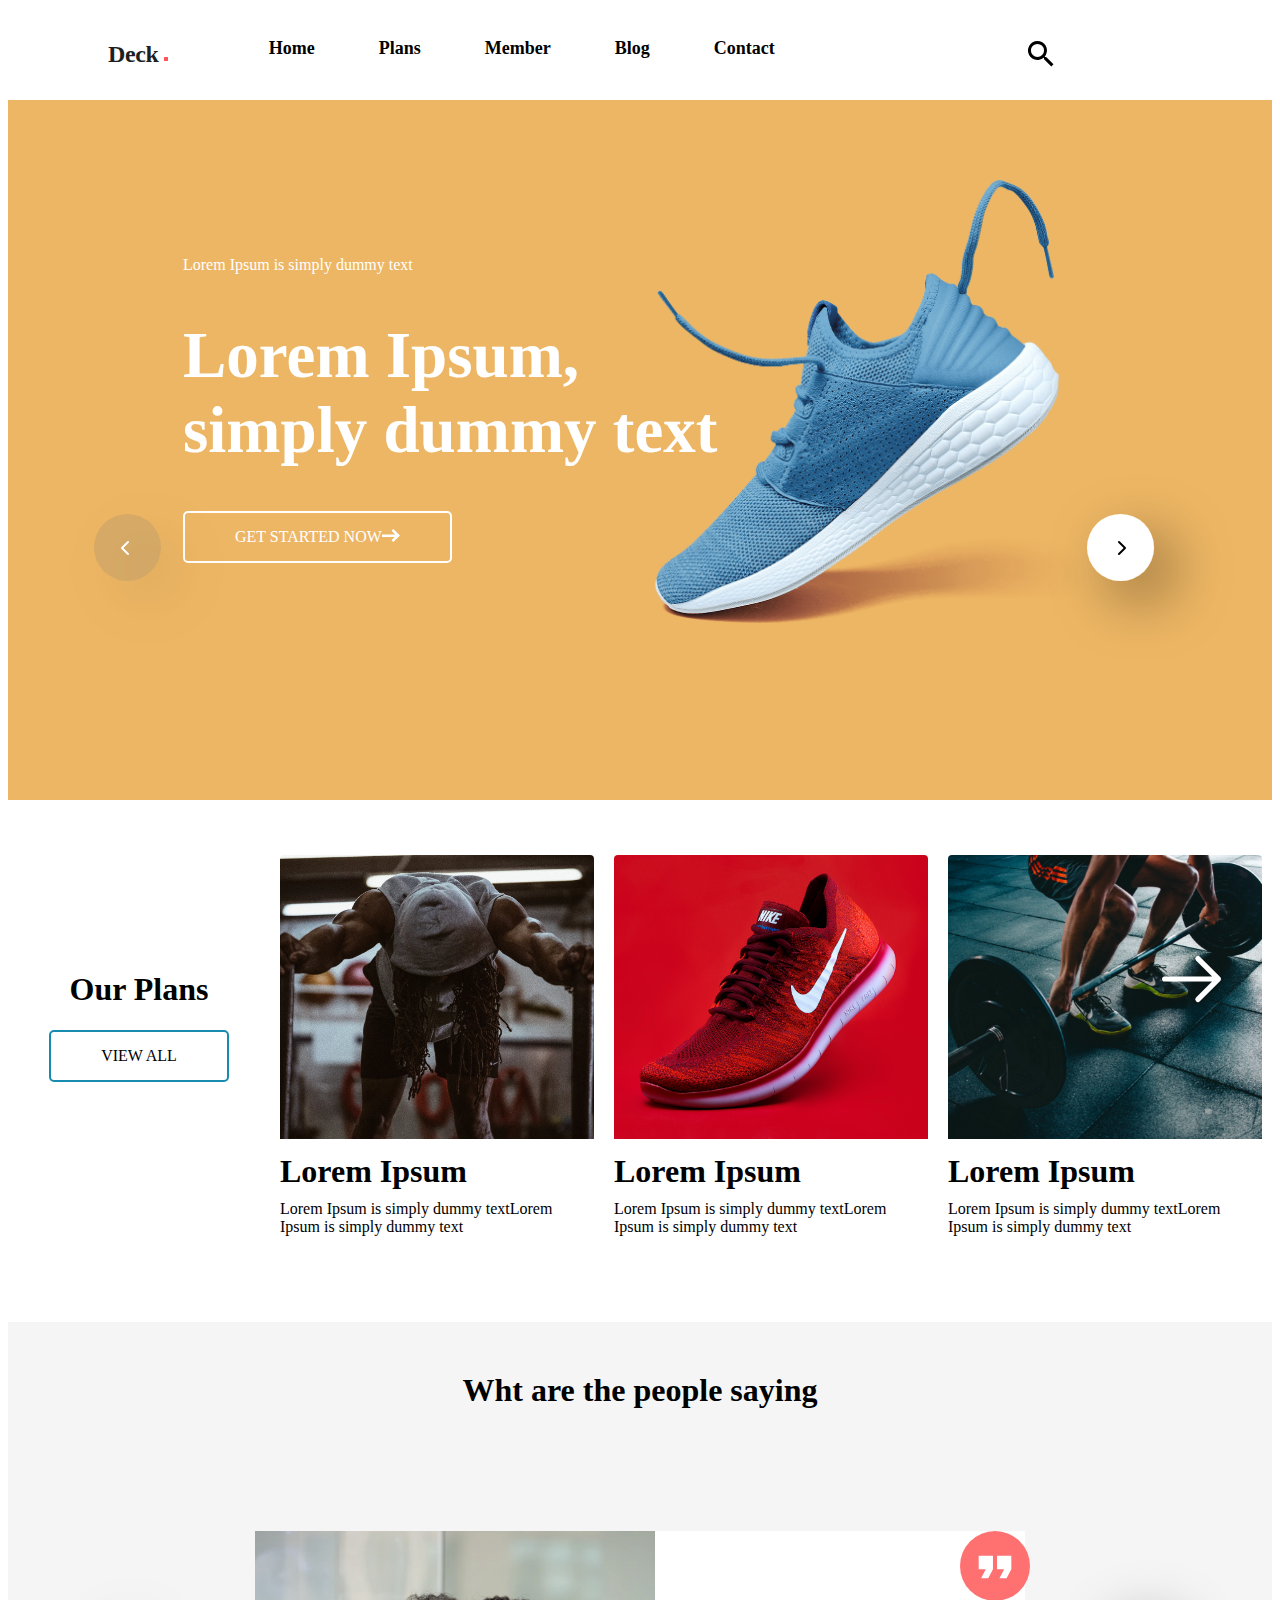
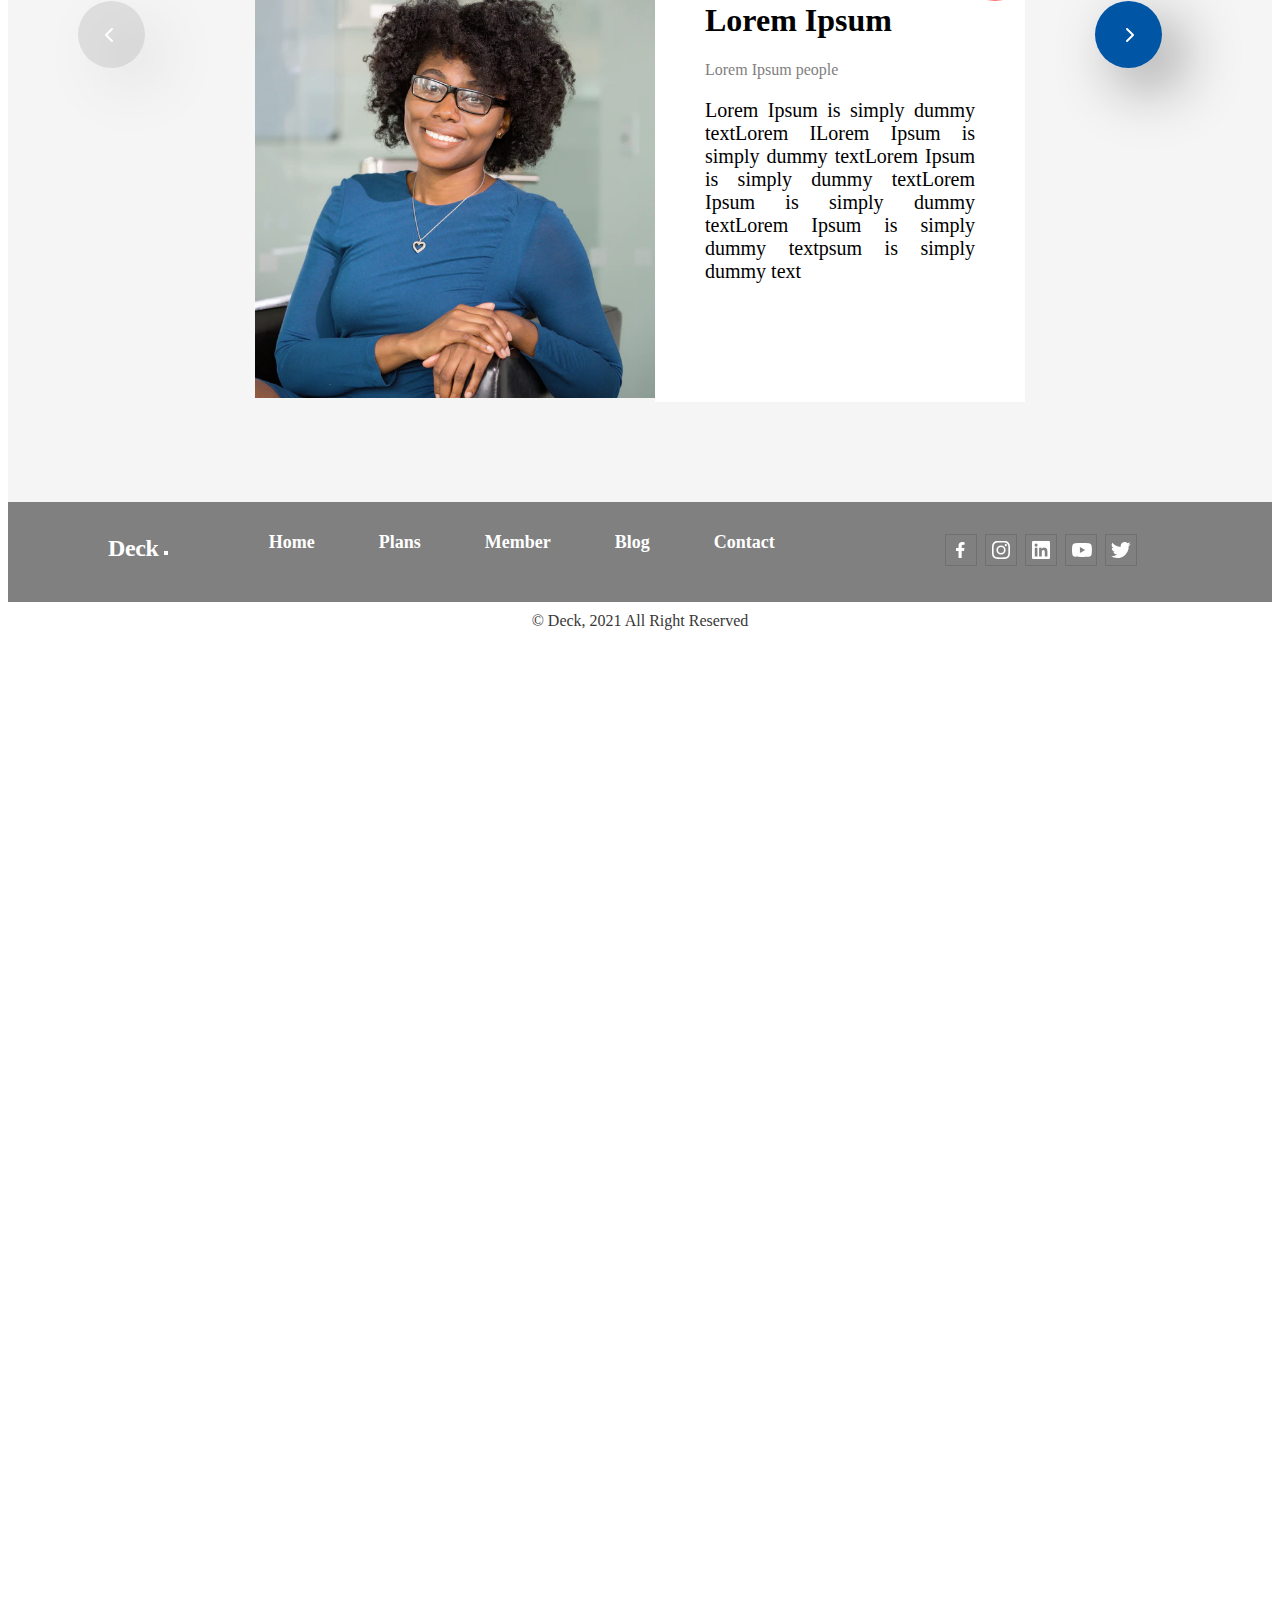
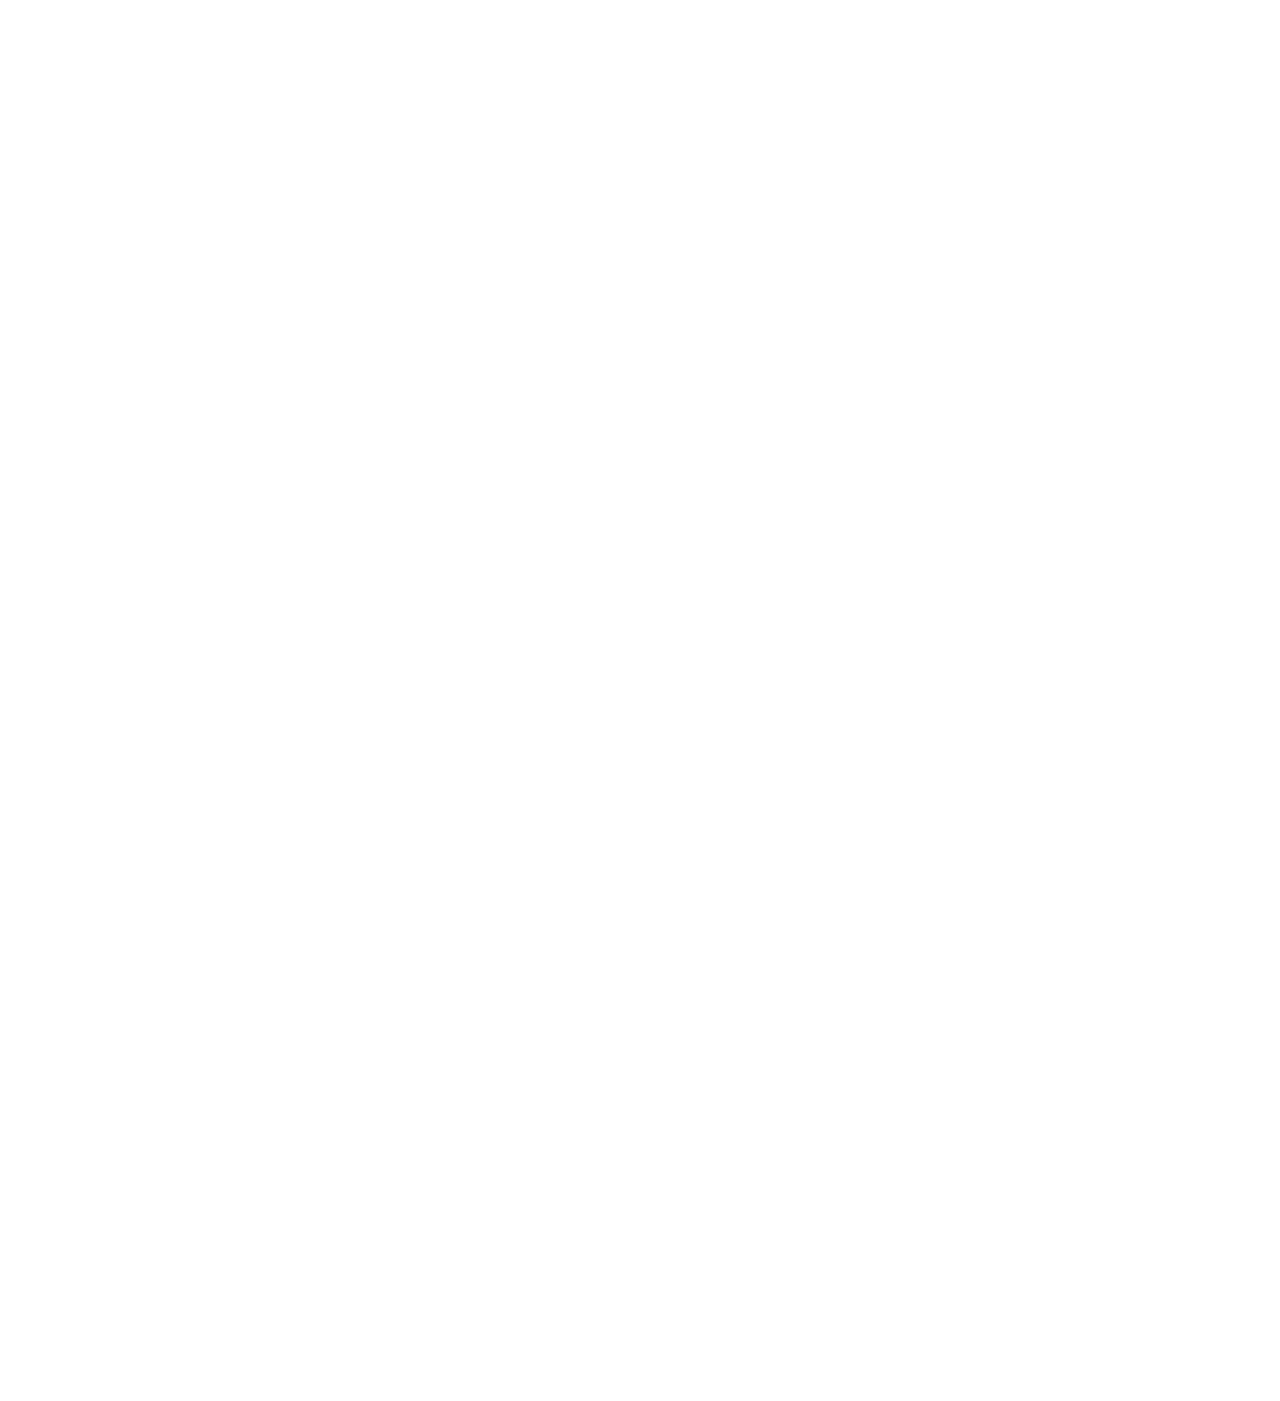
<file: index.html>
<!DOCTYPE html>
<html lang="en">
<head>
    <meta charset="UTF-8">
    <meta http-equiv="X-UA-Compatible" content="IE=edge">
    <meta name="viewport" content="width=device-width, initial-scale=1.0">
    <title>Shubham</title>
    <link rel="stylesheet" href="style.css">
</head>
<body>

<div class="navcontent header">
    <div class="navitemfirst"><img src="JS_Data/images/Logo.svg" alt="logo"></div>
    <div class="navitemmiddle">
        <nav class="black">
            <a href="#">Home</a>
            <a href="#">Plans</a>
            <a href="#">Member</a>
            <a href="#">Blog</a>
            <a href="#">Contact</a>
        </nav>
    </div>
    <div class="navitemlast head"><img src="JS_Data/images/search-24px.svg" alt="search"></div>
</div>


<div class="sildeshowcontent">
    <div class="Slides">
        <div class="banner1">
            <div class="bannertext">
                <p>Lorem Ipsum is simply dummy text</p>
                <h1>Lorem Ipsum, <br>simply dummy text</h1>
                <div>GET STARTED NOW<img src="JS_Data/images/get_started.svg" alt="get"></div>
            </div>
        </div>
    </div>
    <a href="#" class="prev"><img src="JS_Data/images/banner_prev.svg" alt="lol"></a>
    <a href="#" class="next"><img src="JS_Data/images/banner_next.svg" alt="lol"></a>
</div>

<div class="plansilder">
    <div class="planhead">
        <h1>Our Plans</h1>
        <span><a href="#">VIEW ALL</a></span>
    </div>
    <div class="plantail">
        <img src="JS_Data/images/our_plans1.png">
        <h1>Lorem Ipsum</h1>
        <p>Lorem Ipsum is simply dummy textLorem Ipsum is simply dummy text</p>
    </div>
    <div class="plantail">
        <img src="JS_Data/images/our_plans2.png">
        <h1>Lorem Ipsum</h1>
        <p>Lorem Ipsum is simply dummy textLorem Ipsum is simply dummy text</p>
    </div>
    <div class="plantail">
        <img src="JS_Data/images/our_plans3.png">
        <h1>Lorem Ipsum</h1>
        <p>Lorem Ipsum is simply dummy textLorem Ipsum is simply dummy text</p>
    </div>
    <a href="#" class="next-plansilder"><img src="JS_Data/images/carousel_next.svg" alt="lol"></a>
</div>

<div class="peoplemain">
<h1>Wht are the people saying</h1>
<div class="peopleslider">
    <a href="#" class="prev"><img src="JS_Data/images/banner_prev2.svg" alt="lol"></a>
    <div class="peopleimage"><img src="JS_Data/images/wat_people_saying1.png" alt=""></div>
    <div class="peopletext">
        <h1>Lorem Ipsum</h1>
        <span>Lorem Ipsum people</span>
        <p>Lorem Ipsum is simply dummy textLorem ILorem Ipsum is simply dummy textLorem Ipsum is simply dummy textLorem Ipsum is simply dummy textLorem Ipsum is simply dummy textpsum is simply dummy text</p>
    </div>
    <img src="JS_Data/images/quotation.svg" alt="quotation">
    <a href="#" class="next"><img src="JS_Data/images/banner_next2.svg" alt="lol"></a>
</div>


</div>





<div class="navcontent footer">
    <div class="navitemfirst"><img src="JS_Data/images/Logo_footer.svg" alt="logo"></div>
    <div class="navitemmiddle">
        <nav class="white">
            <a href="#">Home</a>
            <a href="#">Plans</a>
            <a href="#">Member</a>
            <a href="#">Blog</a>
            <a href="#">Contact</a>
        </nav>
    </div>
    <div class="navitemlast">
        <div class="foot">
            <img src="JS_Data/images/fb.svg" alt="fb">
            <img src="JS_Data/images/insta.svg" alt="ig">
            <img src="JS_Data/images/linkedin.svg" alt="linkedin">
            <img src="JS_Data/images/youtube.svg" alt="youtube">
            <img src="JS_Data/images/twitter.svg" alt="twitter">
        </div>
    </div>
</div>

<div class="secondaryfooter">&#169; Deck, 2021 All Right Reserved</div>

</body>
<script src="index.js"></script>
</html>
</file>
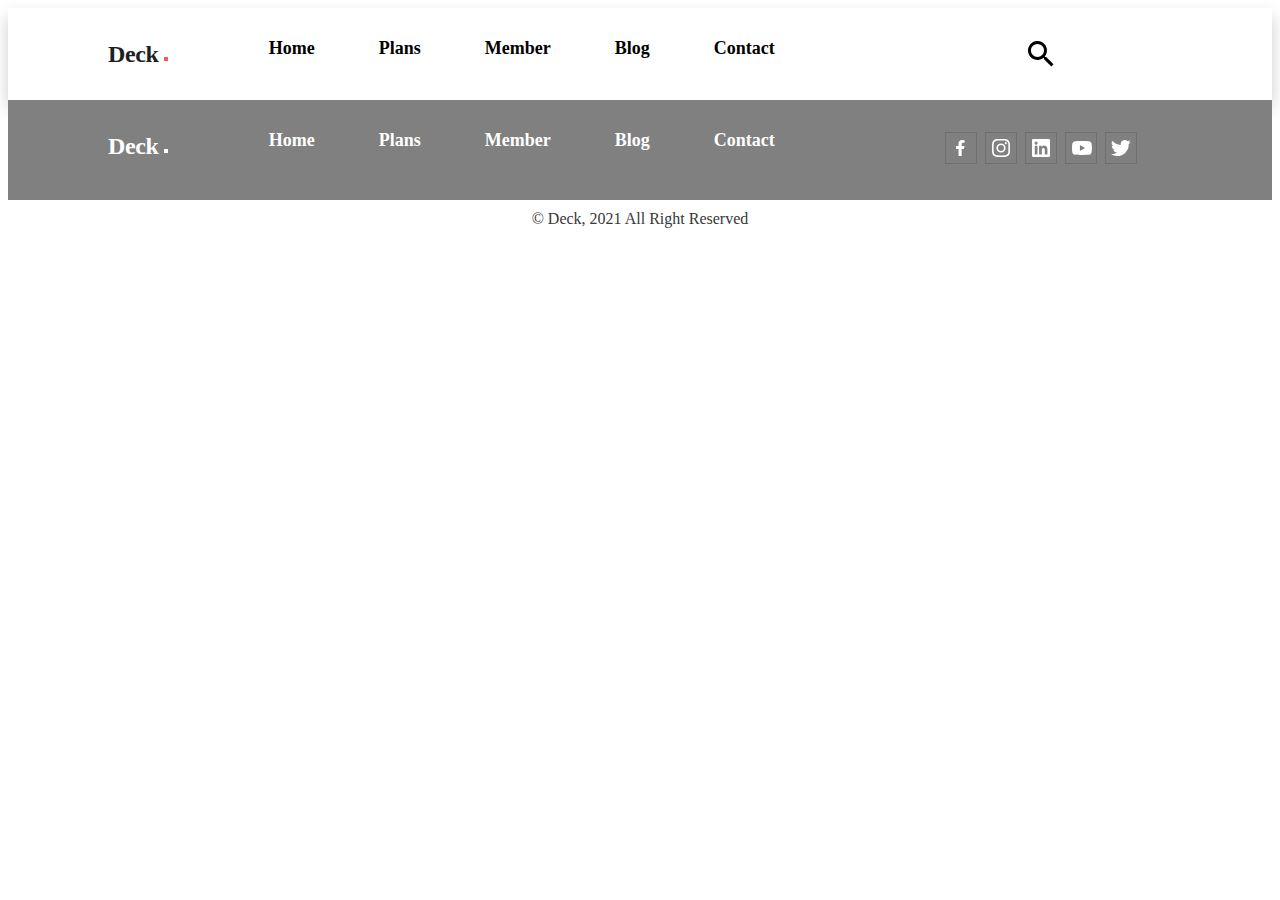
<file: mm.html>
<!DOCTYPE html>
<html lang="en">
<head>
    <meta charset="UTF-8">
    <meta http-equiv="X-UA-Compatible" content="IE=edge">
    <meta name="viewport" content="width=device-width, initial-scale=1.0">
    <title>Shubham</title>
</head>
<style>
* {box-sizing: border-box;}
.navcontent{
    display: flex;
    justify-content: space-between;
}
.navitemfirst{
    flex: 1 0 0;
}
div.navitemfirst > img{
    display: block;
    margin-left: auto;
    margin-right: auto;
}
div.navitemlast > div.foot{
    text-align: center;
}
div.navitemlast > div.foot > img{
    margin: 2px;
}
div.navitemlast.head > img{
    display: block;
    margin-left: auto;
    margin-right: auto;
}
.navitemlast{
    flex: 2 0 0;
}
.navitemmiddle{
    flex: 3 0 0;
}
div.navitemmiddle > nav.black > a {
    color: #000;
    text-decoration: none;
    padding: 25px;
    font-weight: bold;
    font-size: large;
    margin: 5px;

}
div.navitemmiddle > nav.white > a{
    color: #fff;
    text-decoration: none;
    padding: 25px;
    margin: 5px;
    font-weight: bold;
    font-size: large;
}
.footer{
    background-color: grey;
    padding: 30px;
}
.header{
    padding: 30px;
    box-shadow: 0px 8px 16px 0px rgba(0,0,0,0.2);
}
.secondaryfooter{
    text-align: center;
    color: #383838;
    padding: 10px;

}
.navlink:hover{
    color: #0066cc;
    border-bottom: 1px solid #0059b3;
}
.row{
    display: flex;
    bottom: 1px solid #000;
}
.column{
    padding: 30px;
}
.cfirst, .cmiddle{
    flex: 1 0 0;
}
.clast{
    flex: 3 0 0;
}
.cmiddle{
    border-left:1px solid #DCDCDC;
}
.column a{
    display: block;
    color: grey;
    text-decoration: none;
    padding: 10px;
    border-bottom: 1px solid #DCDCDC;
}
.column a:hover{
    color: #0066cc !important;
    text-decoration: none;
}
.cfirst{
    text-align: right;
}
.imgrow{
    display: flex;
}
.imglast{
    flex: 1 0 0;
    margin-bottom: 20px;
}
.lastdiv{
    flex: 3 0 0;
    margin-bottom: 20px;
    width: 50%;
}
.imglast img{
    width: 100%;
}
.lastdiv{
    margin-left: 20px;
}
.lastdiv p{
    color:grey;
}
.hide {
  display: none;
}
.myDIV:hover + .hide {
  display: block;
}
</style>

<body>

<div class="navcontent header myDIV">
    <div class="navitemfirst"><img src="JS_Data/images/Logo.svg" alt="logo"></div>
    <div class="navitemmiddle">
        <nav class="black">
            <a href="#" ><span class="navlink">Home</span></a>
            <a href="#"><span class="navlink">Plans</span></a>
            <a href="#" ><span class="navlink">Member</span></a>
            <a href="#" ><span class="navlink">Blog</span></a>
            <a href="#" ><span class="navlink">Contact</span></a>
        </nav>    
    </div>
    <div class="navitemlast head"><img src="JS_Data/images/search-24px.svg" alt="search"></div>
</div>


<div class="dropdown-content hide">  
    <div class="row">
      <div class="column cfirst">
        <a href="#">Lorem Ipsum &emsp;&emsp;&emsp; &#10142;</a>
        <a href="#">Lorem Ipsum &emsp;&emsp;&emsp; &#10142;</a>
        <a href="#">Lorem Ipsum &emsp;&emsp;&emsp; &#10142;</a>
        <a href="#">Lorem Ipsum &emsp;&emsp;&emsp; &#10142;</a>
        <a href="#">Lorem Ipsum &emsp;&emsp;&emsp; &#10142;</a>
        <a href="#">Lorem Ipsum &emsp;&emsp;&emsp; &#10142;</a>
      </div>
      <div class="column cmiddle">
        <a href="#">Lorem Ipsum</a>
        <a href="#">Lorem Ipsum</a>
        <a href="#">Lorem Ipsum</a>
        <a href="#">Lorem Ipsum</a>
        <a href="#">Lorem Ipsum</a>
        <a href="#">Lorem Ipsum</a>
      </div>
      <div class="column clast">
        <div class="imgrow">
            <div class="imglast"><img src="JS_Data/images/pic04.jpg" alt=""></div>
            <div class="lastdiv">
                <h4>Lorem Ipsum</h5>
                <p>Lorem IpsumLorem IpsumLorem IpsumLorem IpsumLorem IpsumLorem IpsumLorem Ipsum</p>
            </div>
        </div>
        <div class="imgrow">
            <div class="imglast"><img src="JS_Data/images/pic04.jpg" alt=""></div>
            <div class="lastdiv">
                <h4>Lorem Ipsum</h5>
                <p>Lorem IpsumLorem IpsumLorem IpsumLorem IpsumLorem IpsumLorem IpsumLorem Ipsum</p>
            </div>
        </div>
      </div>
    </div>
</div>






<div class="navcontent footer">
    <div class="navitemfirst"><img src="JS_Data/images/Logo_footer.svg" alt="logo"></div>
    <div class="navitemmiddle">
        <nav class="white">
            <a href="#"><span class="navlink">Home</span></a>
            <a href="#" >Plans</a>
            <a href="#" >Member</a>
            <a href="#" >Blog</a>
            <a href="#" >Contact</a>
        </nav>
    </div>
    <div class="navitemlast">
        <div class="foot">
            <img src="JS_Data/images/fb.svg" alt="fb">
            <img src="JS_Data/images/insta.svg" alt="ig">
            <img src="JS_Data/images/linkedin.svg" alt="linkedin">
            <img src="JS_Data/images/youtube.svg" alt="youtube">
            <img src="JS_Data/images/twitter.svg" alt="twitter">
        </div>
    </div>
</div>

<div class="secondaryfooter">&#169; Deck, 2021 All Right Reserved</div>

</body>
<script src="index.js"></script>
</html>
</file>
<file: style.css>
* {box-sizing: border-box;}

.navcontent{
    display: flex;
    justify-content: space-between;
}
.navitemfirst{
    flex: 1 0 0;
}
div.navitemfirst > img{
    display: block;
    margin-left: auto;
    margin-right: auto;
}
div.navitemlast > div.foot{
    text-align: center;
}
div.navitemlast > div.foot > img{
    margin: 2px;
}
div.navitemlast.head > img{
    display: block;
    margin-left: auto;
    margin-right: auto;
}
.navitemlast{
    flex: 2 0 0;
}
.navitemmiddle{
    flex: 3 0 0;
}
div.navitemmiddle > nav.black > a{
    color: #000;
    text-decoration: none;
    padding: 25px;
    font-weight: bold;
    font-size: large;
    margin: 5px;

}
div.navitemmiddle > nav.white > a{
    color: #fff;
    text-decoration: none;
    padding: 25px;
    margin: 5px;
    font-weight: bold;
    font-size: large;
}
.footer{
    background-color: grey;
    padding: 30px;
}
.header{
    padding: 30px;
}
.secondaryfooter{
    text-align: center;
    color: #383838;
    padding: 10px;

}
.banner1{
    background-image: url("JS_Data/images/banner1.png");
    height: 700px;
    background-position: center;
    background-repeat: no-repeat;
    background-size: cover;
    position: relative;
}
.bannertext{
    text-align: left;
    position: absolute;
    top: 20%;
    color: #fff;
    margin-left: 175px;
}
.bannertext h1{
    font-size: 65px;
}

.bannertext div{
    border: 2px solid #fff;
    border-radius: 5px;
    padding: 15px 50px;
    text-align: center;
    display:inline-block;
}
div.sildeshowcontent > a.prev , div.sildeshowcontent > a.next{
    cursor: pointer;
    position: absolute;
    top: 50%;
    width: auto;
    margin-top: -22px;
    padding: 16px;
    transition: 0.6s ease;
    user-select: none;
}
div.sildeshowcontent > a.next {
    right: 0;
}

.plansilder{
    display: flex;
    padding: 50px 0px;
}
.planhead{
    flex: 2 0 0;
    text-align: center;
    padding-top: 100px;
}
.plantail{
    flex: 1 0 0;
    margin: 5px 10px;
}

.plantail h1,.plantail p{
    margin: 10px 0px;
    padding: 0px;
}

.plansilder a.next-plansilder{
    position: absolute;
    right: 0;
    width: auto;
    margin-top: 100px;
    margin-right: 50px;
}

.planhead > span{
    border: 2px solid rgb(24, 139, 177);
    border-radius: 5px;
    padding: 15px 50px;
    text-align: center;
    display:inline-block;
}

.planhead > span > a{
    text-decoration: none;
    color: #000;
}
.peoplemain{
    background-color: rgb(245, 245, 245);
    text-align: center;
}
.peoplemain > h1{
    padding-top: 50px;
}
.peopleslider{
    display: flex;
    padding: 100px 0px;
}
.peopletext{
    padding: 50px;
    background-color: #fff;
    text-align: justify;
    width: 60%;
}
.peopletext > span{
    color: grey;
}
.peopletext > p{
    font-size: 20px;
}

.peopleslider > img{
    position: absolute;
    right: 0;
    padding-bottom: 3000px;
    margin-right: 250px;
}


/* --- dev purpose ---*/
.bdred{border: 2px solid red;}
.bdblack{border: 2px solid black;}
.bdyellow{border: 2px solid violet;}
</file>
